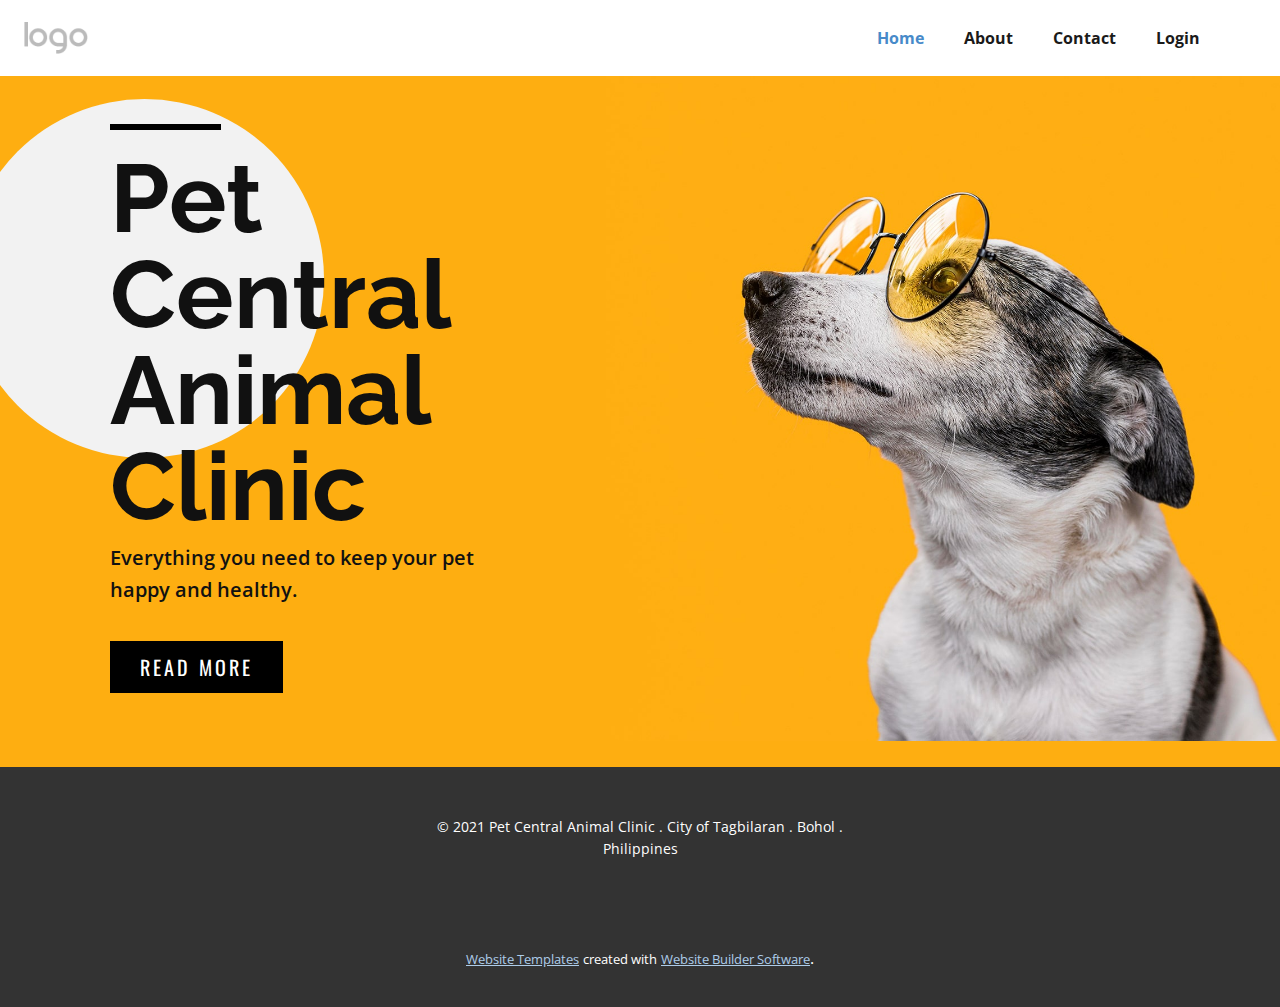
<file: purrfection/index.html>
<!DOCTYPE html>
<html style="font-size: 16px;">
  <head>
    <meta name="viewport" content="width=device-width, initial-scale=1.0">
    <meta charset="utf-8">
    <meta name="keywords" content="DogTraining">
    <meta name="description" content="">
    <meta name="page_type" content="np-template-header-footer-from-plugin">
    <title>Home</title>
    <link rel="stylesheet" href="nicepage.css" media="screen">
<link rel="stylesheet" href="Home.css" media="screen">
    <script class="u-script" type="text/javascript" src="jquery.js" defer=""></script>
    <script class="u-script" type="text/javascript" src="nicepage.js" defer=""></script>
    <meta name="generator" content="Nicepage 3.25.0, nicepage.com">
    <link id="u-theme-google-font" rel="stylesheet" href="https://fonts.googleapis.com/css?family=Roboto:100,100i,300,300i,400,400i,500,500i,700,700i,900,900i|Open+Sans:300,300i,400,400i,600,600i,700,700i,800,800i">
    <link id="u-page-google-font" rel="stylesheet" href="https://fonts.googleapis.com/css?family=Raleway:100,100i,200,200i,300,300i,400,400i,500,500i,600,600i,700,700i,800,800i,900,900i|Oswald:200,300,400,500,600,700">
    
    
    <script type="application/ld+json">{
		"@context": "http://schema.org",
		"@type": "Organization",
		"name": "Purrfection",
		"logo": "images/default-logo.png"
}</script>
    <meta name="theme-color" content="#478ac9">
    <meta property="og:title" content="Home">
    <meta property="og:description" content="">
    <meta property="og:type" content="website">
  </head>
  <body data-home-page="Home.html" data-home-page-title="Home" class="u-body"><header class="u-clearfix u-header u-header" id="sec-7485"><div class="u-clearfix u-sheet u-sheet-1">
        <a href="https://nicepage.com" class="u-image u-logo u-image-1">
          <img src="images/default-logo.png" class="u-logo-image u-logo-image-1">
        </a>
        <nav class="u-menu u-menu-dropdown u-offcanvas u-menu-1" data-position="">
          <div class="menu-collapse" style="font-size: 1rem; letter-spacing: 0px; font-weight: 700;">
            <a class="u-button-style u-custom-active-border-color u-custom-border u-custom-border-color u-custom-borders u-custom-hover-border-color u-custom-left-right-menu-spacing u-custom-padding-bottom u-custom-text-active-color u-custom-text-color u-custom-text-hover-color u-custom-top-bottom-menu-spacing u-nav-link" href="#" style="padding: 2px 0px; font-size: calc(1em + 4px);">
              <svg><use xmlns:xlink="http://www.w3.org/1999/xlink" xlink:href="#menu-hamburger"></use></svg>
              <svg version="1.1" xmlns="http://www.w3.org/2000/svg" xmlns:xlink="http://www.w3.org/1999/xlink"><defs><symbol id="menu-hamburger" viewBox="0 0 16 16" style="width: 16px; height: 16px;"><rect y="1" width="16" height="2"></rect><rect y="7" width="16" height="2"></rect><rect y="13" width="16" height="2"></rect>
</symbol>
</defs></svg>
            </a>
          </div>
          <div class="u-custom-menu u-nav-container">
            <ul class="u-nav u-spacing-20 u-unstyled u-nav-1"><li class="u-nav-item"><a class="u-border-active-palette-1-base u-border-hover-palette-1-base u-button-style u-nav-link u-text-active-palette-1-base u-text-grey-90 u-text-hover-palette-2-base" href="Home.html" style="padding: 10px;">Home</a>
</li><li class="u-nav-item"><a class="u-border-active-palette-1-base u-border-hover-palette-1-base u-button-style u-nav-link u-text-active-palette-1-base u-text-grey-90 u-text-hover-palette-2-base" style="padding: 10px;">About</a>
</li><li class="u-nav-item"><a class="u-border-active-palette-1-base u-border-hover-palette-1-base u-button-style u-nav-link u-text-active-palette-1-base u-text-grey-90 u-text-hover-palette-2-base" style="padding: 10px;">Contact</a>
</li><li class="u-nav-item"><a class="u-border-active-palette-1-base u-border-hover-palette-1-base u-button-style u-nav-link u-text-active-palette-1-base u-text-grey-90 u-text-hover-palette-2-base" href="Login.php" style="padding: 10px;">Login</a>
</li></ul>
          </div>
          <div class="u-custom-menu u-nav-container-collapse">
            <div class="u-black u-container-style u-inner-container-layout u-opacity u-opacity-95 u-sidenav">
              <div class="u-sidenav-overflow">
                <div class="u-menu-close"></div>
                <ul class="u-align-center u-nav u-popupmenu-items u-unstyled u-nav-2"><li class="u-nav-item"><a class="u-button-style u-nav-link" href="Home.html" style="padding: 10px;">Home</a>
</li><li class="u-nav-item"><a class="u-button-style u-nav-link" style="padding: 10px;">About</a>
</li><li class="u-nav-item"><a class="u-button-style u-nav-link" style="padding: 10px;">Contact</a>
</li><li class="u-nav-item"><a class="u-button-style u-nav-link" href="Login.php" style="padding: 10px;">Login</a>
</li></ul>
              </div>
            </div>
            <div class="u-black u-menu-overlay u-opacity u-opacity-70"></div>
          </div>
        </nav>
      </div></header>
    <section class="u-clearfix u-image u-valign-bottom-md u-section-1" id="carousel_8e29">
      <div class="u-grey-5 u-shape u-shape-circle u-shape-1"></div>
      <div class="u-clearfix u-gutter-26 u-layout-wrap u-layout-wrap-1">
        <div class="u-layout">
          <div class="u-layout-row">
            <div class="u-align-left u-container-style u-layout-cell u-left-cell u-size-26 u-layout-cell-1">
              <div class="u-container-layout u-valign-middle u-container-layout-1">
                <div class="u-border-6 u-border-black u-line u-line-horizontal u-line-1"></div>
                <h1 class="u-custom-font u-font-raleway u-text u-title u-text-1">Pet Central Animal Clinic</h1>
                <p class="u-text u-text-2">Everything you need to keep your pet happy and healthy.</p>
                <a href="https://nicepage.app" class="u-active-white u-black u-btn u-button-style u-custom-font u-font-oswald u-hover-white u-btn-1">read more</a>
              </div>
            </div>
            <div class="u-container-style u-image u-layout-cell u-right-cell u-size-34 u-image-1">
              <div class="u-container-layout u-container-layout-2"></div>
            </div>
          </div>
        </div>
      </div>
    </section>
    
    
    <footer class="u-align-center u-clearfix u-footer u-grey-80 u-footer" id="sec-eeb7"><div class="u-clearfix u-sheet u-sheet-1">
        <p class="u-small-text u-text u-text-variant u-text-1">© 2021 Pet Central Animal Clinic . City of Tagbilaran . Bohol . Philippines</p>
      </div></footer>
    <section class="u-backlink u-clearfix u-grey-80">
      <a class="u-link" href="https://nicepage.com/website-templates" target="_blank">
        <span>Website Templates</span>
      </a>
      <p class="u-text">
        <span>created with</span>
      </p>
      <a class="u-link" href="https://nicepage.com/" target="_blank">
        <span>Website Builder Software</span>
      </a>. 
    </section>
  </body>
</html>
</file>
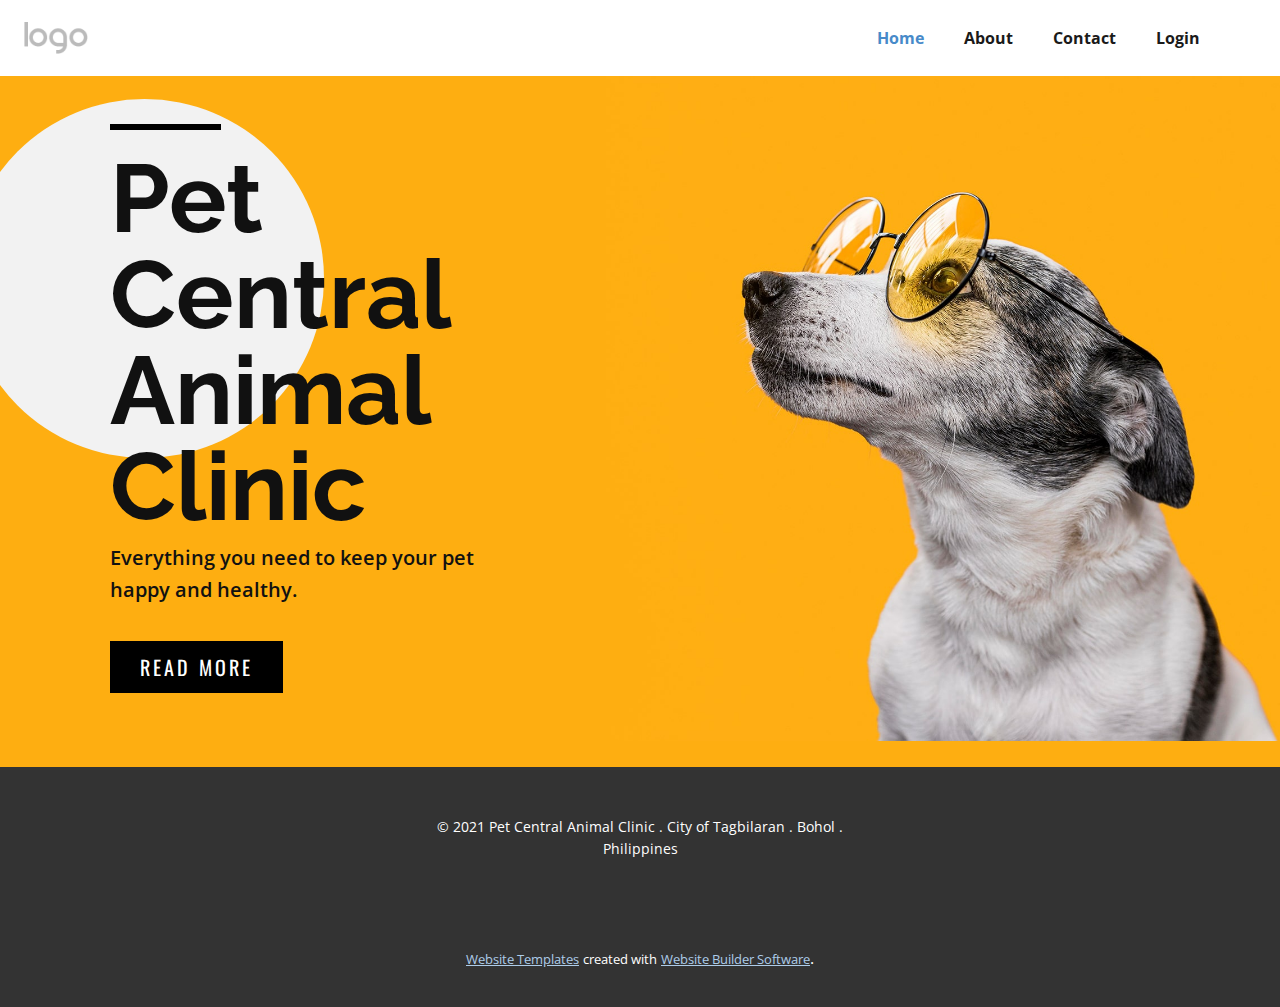
<file: purrfection/Home.html>
<!DOCTYPE html>
<html style="font-size: 16px;">
  <head>
    <meta name="viewport" content="width=device-width, initial-scale=1.0">
    <meta charset="utf-8">
    <meta name="keywords" content="DogTraining">
    <meta name="description" content="">
    <meta name="page_type" content="np-template-header-footer-from-plugin">
    <title>Home</title>
    <link rel="stylesheet" href="nicepage.css" media="screen">
<link rel="stylesheet" href="Home.css" media="screen">
    <script class="u-script" type="text/javascript" src="jquery.js" defer=""></script>
    <script class="u-script" type="text/javascript" src="nicepage.js" defer=""></script>
    <meta name="generator" content="Nicepage 3.25.0, nicepage.com">
    <link id="u-theme-google-font" rel="stylesheet" href="https://fonts.googleapis.com/css?family=Roboto:100,100i,300,300i,400,400i,500,500i,700,700i,900,900i|Open+Sans:300,300i,400,400i,600,600i,700,700i,800,800i">
    <link id="u-page-google-font" rel="stylesheet" href="https://fonts.googleapis.com/css?family=Raleway:100,100i,200,200i,300,300i,400,400i,500,500i,600,600i,700,700i,800,800i,900,900i|Oswald:200,300,400,500,600,700">
    
    
    <script type="application/ld+json">{
		"@context": "http://schema.org",
		"@type": "Organization",
		"name": "Purrfection",
		"logo": "images/default-logo.png"
}</script>
    <meta name="theme-color" content="#478ac9">
    <meta property="og:title" content="Home">
    <meta property="og:description" content="">
    <meta property="og:type" content="website">
  </head>
  <body class="u-body"><header class="u-clearfix u-header u-header" id="sec-7485"><div class="u-clearfix u-sheet u-sheet-1">
        <a href="https://nicepage.com" class="u-image u-logo u-image-1">
          <img src="images/default-logo.png" class="u-logo-image u-logo-image-1">
        </a>
        <nav class="u-menu u-menu-dropdown u-offcanvas u-menu-1" data-position="">
          <div class="menu-collapse" style="font-size: 1rem; letter-spacing: 0px; font-weight: 700;">
            <a class="u-button-style u-custom-active-border-color u-custom-border u-custom-border-color u-custom-borders u-custom-hover-border-color u-custom-left-right-menu-spacing u-custom-padding-bottom u-custom-text-active-color u-custom-text-color u-custom-text-hover-color u-custom-top-bottom-menu-spacing u-nav-link" href="#" style="padding: 2px 0px; font-size: calc(1em + 4px);">
              <svg><use xmlns:xlink="http://www.w3.org/1999/xlink" xlink:href="#menu-hamburger"></use></svg>
              <svg version="1.1" xmlns="http://www.w3.org/2000/svg" xmlns:xlink="http://www.w3.org/1999/xlink"><defs><symbol id="menu-hamburger" viewBox="0 0 16 16" style="width: 16px; height: 16px;"><rect y="1" width="16" height="2"></rect><rect y="7" width="16" height="2"></rect><rect y="13" width="16" height="2"></rect>
</symbol>
</defs></svg>
            </a>
          </div>
          <div class="u-custom-menu u-nav-container">
            <ul class="u-nav u-spacing-20 u-unstyled u-nav-1"><li class="u-nav-item"><a class="u-border-active-palette-1-base u-border-hover-palette-1-base u-button-style u-nav-link u-text-active-palette-1-base u-text-grey-90 u-text-hover-palette-2-base" href="Home.html" style="padding: 10px;">Home</a>
</li><li class="u-nav-item"><a class="u-border-active-palette-1-base u-border-hover-palette-1-base u-button-style u-nav-link u-text-active-palette-1-base u-text-grey-90 u-text-hover-palette-2-base" style="padding: 10px;">About</a>
</li><li class="u-nav-item"><a class="u-border-active-palette-1-base u-border-hover-palette-1-base u-button-style u-nav-link u-text-active-palette-1-base u-text-grey-90 u-text-hover-palette-2-base" style="padding: 10px;">Contact</a>
</li><li class="u-nav-item"><a class="u-border-active-palette-1-base u-border-hover-palette-1-base u-button-style u-nav-link u-text-active-palette-1-base u-text-grey-90 u-text-hover-palette-2-base" href="Login.php" style="padding: 10px;">Login</a>
</li></ul>
          </div>
          <div class="u-custom-menu u-nav-container-collapse">
            <div class="u-black u-container-style u-inner-container-layout u-opacity u-opacity-95 u-sidenav">
              <div class="u-sidenav-overflow">
                <div class="u-menu-close"></div>
                <ul class="u-align-center u-nav u-popupmenu-items u-unstyled u-nav-2"><li class="u-nav-item"><a class="u-button-style u-nav-link" href="Home.html" style="padding: 10px;">Home</a>
</li><li class="u-nav-item"><a class="u-button-style u-nav-link" style="padding: 10px;">About</a>
</li><li class="u-nav-item"><a class="u-button-style u-nav-link" style="padding: 10px;">Contact</a>
</li><li class="u-nav-item"><a class="u-button-style u-nav-link" href="Login.php" style="padding: 10px;">Login</a>
</li></ul>
              </div>
            </div>
            <div class="u-black u-menu-overlay u-opacity u-opacity-70"></div>
          </div>
        </nav>
      </div></header>
    <section class="u-clearfix u-image u-valign-bottom-md u-section-1" id="carousel_8e29">
      <div class="u-grey-5 u-shape u-shape-circle u-shape-1"></div>
      <div class="u-clearfix u-gutter-26 u-layout-wrap u-layout-wrap-1">
        <div class="u-layout">
          <div class="u-layout-row">
            <div class="u-align-left u-container-style u-layout-cell u-left-cell u-size-26 u-layout-cell-1">
              <div class="u-container-layout u-valign-middle u-container-layout-1">
                <div class="u-border-6 u-border-black u-line u-line-horizontal u-line-1"></div>
                <h1 class="u-custom-font u-font-raleway u-text u-title u-text-1">Pet Central Animal Clinic</h1>
                <p class="u-text u-text-2">Everything you need to keep your pet happy and healthy.</p>
                <a href="https://nicepage.app" class="u-active-white u-black u-btn u-button-style u-custom-font u-font-oswald u-hover-white u-btn-1">read more</a>
              </div>
            </div>
            <div class="u-container-style u-image u-layout-cell u-right-cell u-size-34 u-image-1">
              <div class="u-container-layout u-container-layout-2"></div>
            </div>
          </div>
        </div>
      </div>
    </section>
    
    
    <footer class="u-align-center u-clearfix u-footer u-grey-80 u-footer" id="sec-eeb7"><div class="u-clearfix u-sheet u-sheet-1">
        <p class="u-small-text u-text u-text-variant u-text-1">© 2021 Pet Central Animal Clinic . City of Tagbilaran . Bohol . Philippines</p>
      </div></footer>
    <section class="u-backlink u-clearfix u-grey-80">
      <a class="u-link" href="https://nicepage.com/website-templates" target="_blank">
        <span>Website Templates</span>
      </a>
      <p class="u-text">
        <span>created with</span>
      </p>
      <a class="u-link" href="https://nicepage.com/" target="_blank">
        <span>Website Builder Software</span>
      </a>. 
    </section>
  </body>
</html>
</file>
